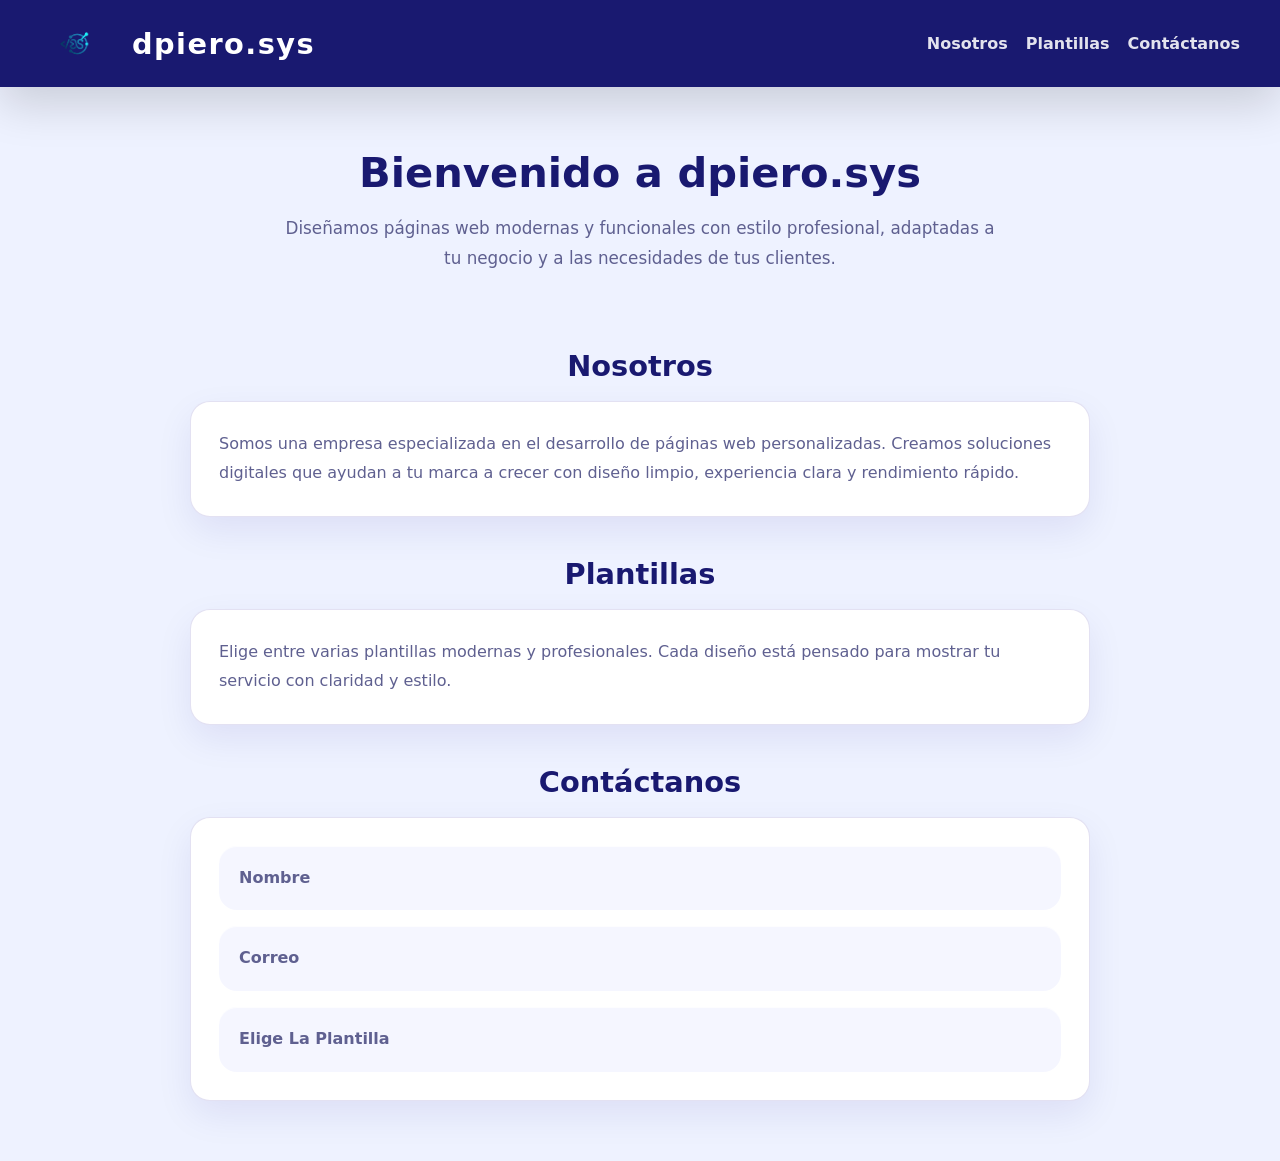
<file: index.html>
<!doctype html>
<html lang="en">
  <head>
    <meta charset="UTF-8" />
    <meta http-equiv="refresh" content="0;url=dpiero.sys.html" />
    <title>Redirigiendo...</title>
  </head>
  <body>
    <p>Redirigiendo a <a href="dpiero.sys.html">dpiero.sys.html</a>...</p>
  </body>
</html>
</file>
<file: dpiero.sys.css>
﻿:root {
    --bg: #eef2ff;
    --surface: #ffffff;
    --header: #191970;
    --accent: #1f0e92;
    --text: #2b2d4b;
    --muted: #5f6090;
}

* {
    box-sizing: border-box;
}

body {
    margin: 0;
    font-family: Inter, system-ui, -apple-system, BlinkMacSystemFont, sans-serif;
    background: var(--bg);
    color: var(--text);
}

header {
    display: grid;
    grid-template-columns: auto 1fr auto;
    align-items: center;
    gap: 20px;
    background-color: var(--header);
    color: #ffffff;
    padding: 24px 40px;
    box-shadow: 0 18px 45px rgba(0, 0, 0, 0.15);
}

.logo {
    display: flex;
    align-items: center;
}

.logo-img {
    width: 72px;
    height: auto;
    display: block;
}

h1 {
    margin: 0;
    font-size: 1.8rem;
    letter-spacing: 0.05em;
}

.opciones {
    display: flex;
    justify-content: flex-end;
    gap: 18px;
}

.opciones a {
    color: rgba(255, 255, 255, 0.88);
    text-decoration: none;
    font-weight: 600;
    transition: color 0.2s ease;
}

.opciones a:hover {
    color: #f3f5ff;
}

main {
    max-width: 1080px;
    margin: 36px auto 60px;
    padding: 0 20px;
}

.hero {
    text-align: center;
    padding: 24px 0 36px;
}

.hero h2 {
    margin: 0;
    font-size: 2.6rem;
    color: var(--header);
    line-height: 1.05;
}

.hero p {
    max-width: 720px;
    margin: 18px auto 0;
    color: var(--muted);
    font-size: 1.05rem;
    line-height: 1.8;
}

section {
    margin-top: 40px;
}

h3 {
    margin: 0 0 18px;
    font-size: 1.8rem;
    color: var(--header);
    text-align: center;
}

.box1,
.contact-card {
    background: var(--surface);
    border: 1px solid rgba(31, 14, 146, 0.12);
    border-radius: 20px;
    padding: 28px;
    max-width: 900px;
    margin: 0 auto;
    box-shadow: 0 14px 36px rgba(31, 14, 146, 0.08);
}

.box1 p,
.contact-card p {
    margin: 0;
    color: var(--muted);
    font-size: 1rem;
    line-height: 1.8;
}

.contact-card {
    display: grid;
    gap: 16px;
}

.cton1 {
    background: #f5f6ff;
    border-radius: 18px;
    padding: 18px 20px;
    color: var(--text);
    box-shadow: inset 0 1px 0 rgba(255, 255, 255, 0.8);
}

.cton1 p {
    margin: 0;
    font-weight: 700;
    text-transform: capitalize;
}

@media (max-width: 768px) {
    header {
        grid-template-columns: 1fr;
        text-align: center;
        padding: 22px 18px;
    }

    .opciones {
        justify-content: center;
        flex-wrap: wrap;
    }

    h1 {
        font-size: 1.5rem;
    }

    .hero h2 {
        font-size: 2rem;
    }
}
</file>
